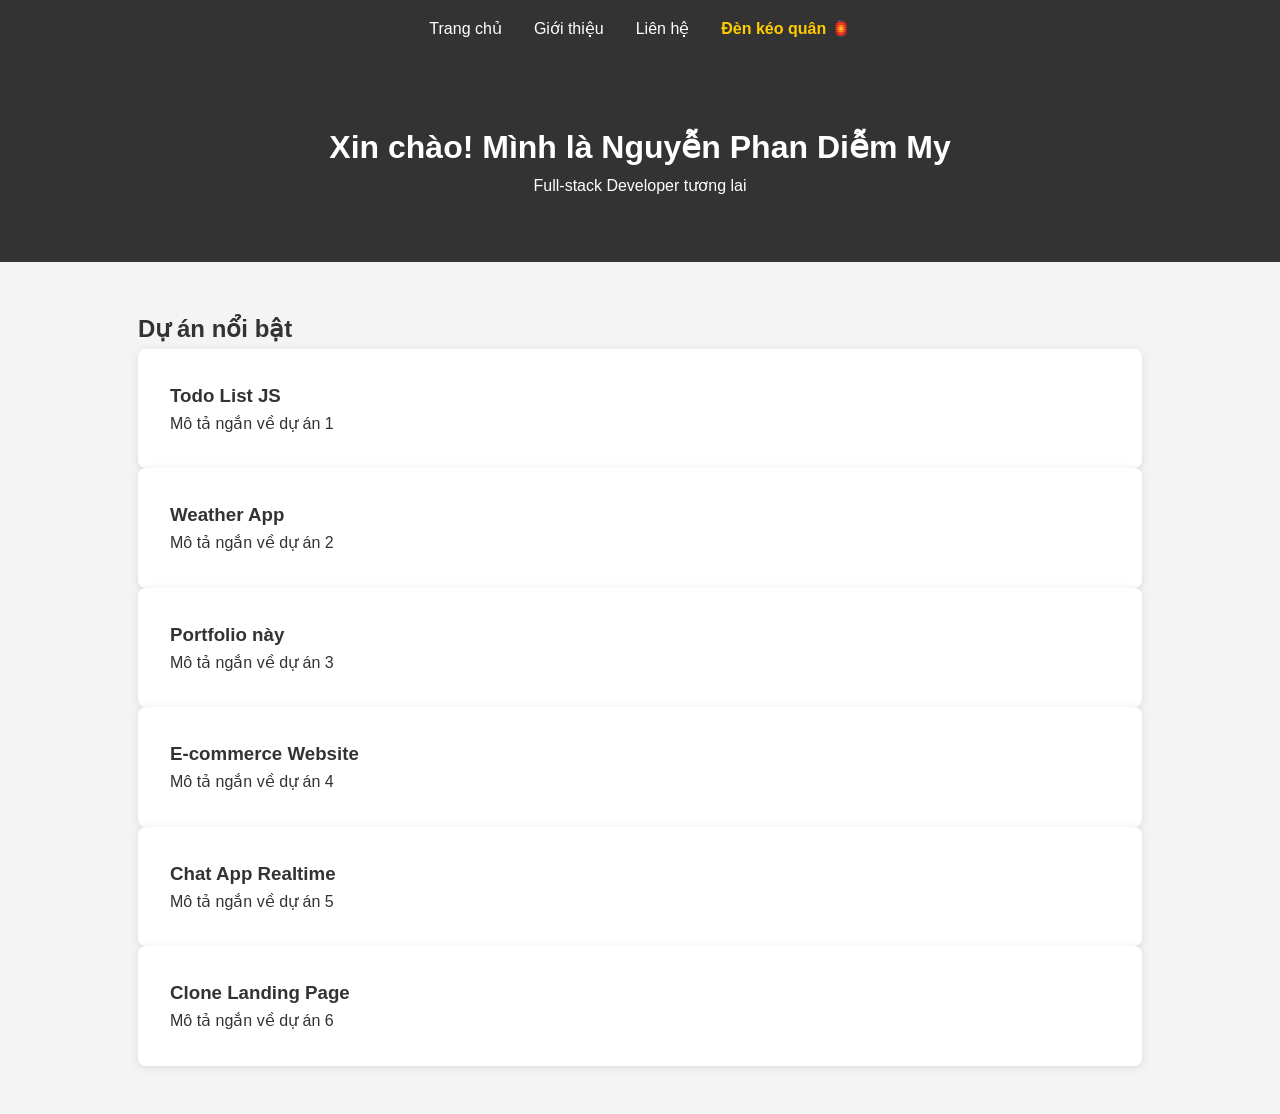
<file: index.html>
<!DOCTYPE html>
<html lang="vi">
<head>
    <meta charset="UTF-8">
    <meta name="viewport" content="width=device-width, initial-scale=1.0">
    <title>Nguyễn Phan Diễm My - Portfolio</title>
    <link rel="stylesheet" href="css/style.css">
</head>
<body>
    <nav>
        <a href="index.html">Trang chủ</a>
        <a href="about.html">Giới thiệu</a>
        <a href="contact.html">Liên hệ</a>
        <a href="https://nguyenphandiemmy2004-lang.github.io/bai-denkeoquan/index.html" style="color: #ffcc00; font-weight: bold;">Đèn kéo quân 🏮</a>    
    </nav>
    <header>
        <h1>Xin chào! Mình là Nguyễn Phan Diễm My</h1>
        <p>Full-stack Developer tương lai</p>
    </header>
    <section>
        <h2>Dự án nổi bật</h2>
        <div class="project"><h3>Todo List JS</h3><p>Mô tả ngắn về dự án 1</p></div>
        <div class="project"><h3>Weather App</h3><p>Mô tả ngắn về dự án 2</p></div>
        <div class="project"><h3>Portfolio này</h3><p>Mô tả ngắn về dự án 3</p></div>
        <div class="project"><h3>E-commerce Website</h3><p>Mô tả ngắn về dự án 4</p></div>
        <div class="project"><h3>Chat App Realtime</h3><p>Mô tả ngắn về dự án 5</p></div>
        <div class="project"><h3>Clone Landing Page</h3><p>Mô tả ngắn về dự án 6</p></div>
    </section>
    <script src="js/script.js"></script>
</body>
</html>
</file>
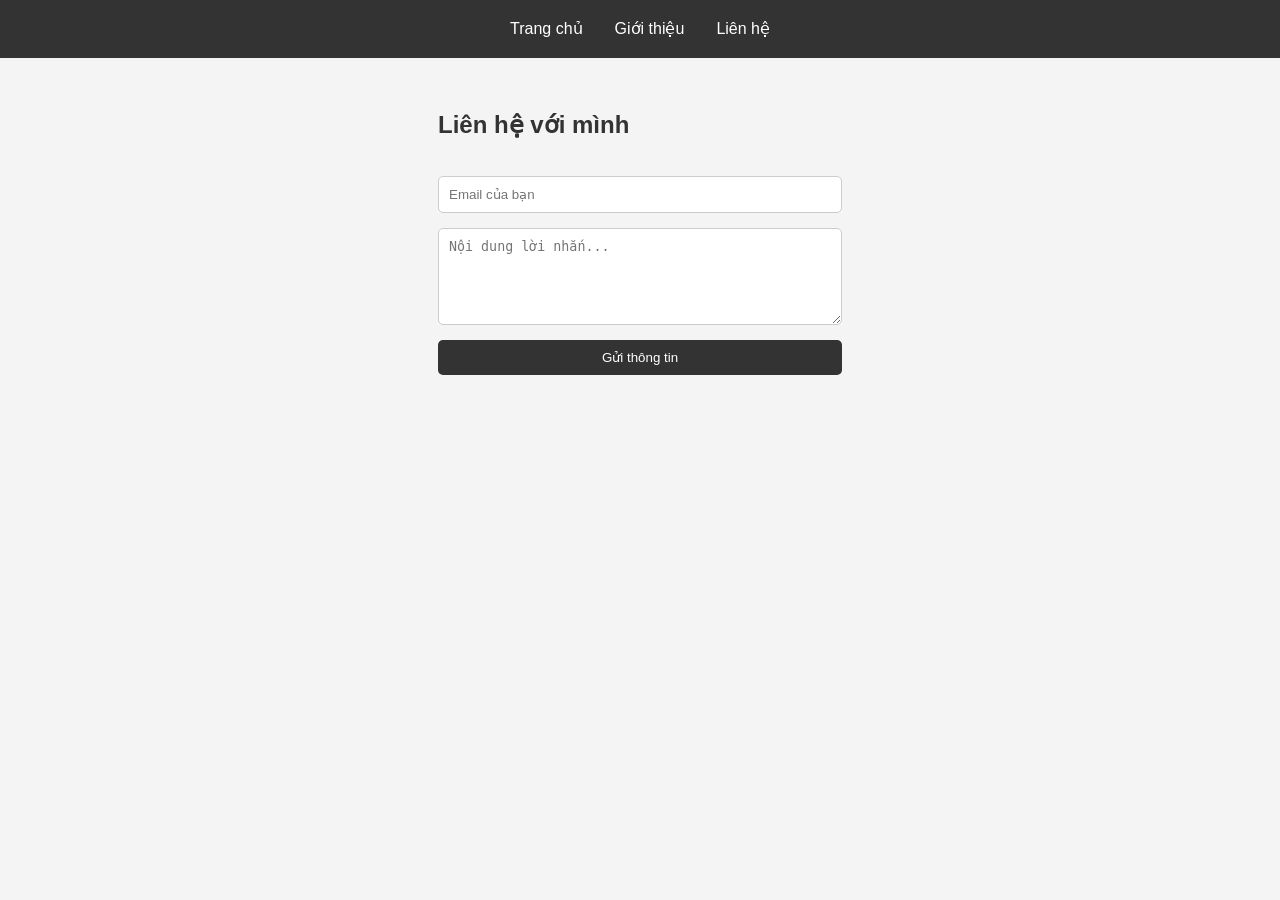
<file: contact.html>
<!DOCTYPE html>
<html lang="vi">
<head>
    <meta charset="UTF-8">
    <meta name="viewport" content="width=device-width, initial-scale=1.0">
    <title>Liên hệ - Nguyễn Phan Diem My</title>
    <link rel="stylesheet" href="css/style.css">
</head>
<body>
    <nav>
        <a href="index.html">Trang chủ</a>
        <a href="about.html">Giới thiệu</a>
        <a href="contact.html">Liên hệ</a>
    </nav>

    <section style="max-width: 500px;">
        <h2>Liên hệ với mình</h2>
        <form action="https://formspree.io/f/your-id-formspree" method="POST" style="display: flex; flex-direction: column; gap: 15px; margin-top: 2rem;">
            <input type="email" name="_replyto" placeholder="Email của bạn" required style="padding: 10px; border-radius: 5px; border: 1px solid #ccc;">
            <textarea name="message" rows="5" placeholder="Nội dung lời nhắn..." required style="padding: 10px; border-radius: 5px; border: 1px solid #ccc;"></textarea>
            <button type="submit" style="padding: 10px; background: #333; color: white; border: none; border-radius: 5px; cursor: pointer;">Gửi thông tin</button>
        </form>
    </section>
</body>
</html>
</file>
<file: css/style.css>
/* --- CODE CŨ GIỮ NGUYÊN --- */
* { margin: 0; padding: 0; box-sizing: border-box; }
body { font-family: 'Segoe UI', sans-serif; line-height: 1.6; background: #f4f4f4; color: #333; transition: background 0.3s, color 0.3s; }
nav { background: #333; padding: 1rem; text-align: center; display: flex; justify-content: center; align-items: center; }
nav a { color: white; margin: 0 1rem; text-decoration: none; }
header { text-align: center; padding: 4rem 2rem; background: #333; color: white; }
section { padding: 3rem; max-width: 1100px; margin: 0 auto; }

/* --- CHỈNH SỬA CLASS .PROJECT (Để làm hiệu ứng ẩn hiện khi cuộn) --- */
.project { 
    background: white; 
    padding: 2rem; 
    border-radius: 8px; 
    box-shadow: 0 2px 10px rgba(0,0,0,0.1); 
    /* Code phục vụ hiệu ứng cuộn */
    opacity: 0;
    transform: translateY(30px);
    transition: all 0.6s ease-out;
}

/* Khi JavaScript thêm class này vào, dự án sẽ hiện lên mượt mà */
.project.show {
    opacity: 1;
    transform: translateY(0);
}

/* --- THÊM MỚI: BỐ CỤC LƯỚI RESPONSIVE (Mobile First) --- */
/* Mặc định trên Điện thoại: xếp dọc 1 cột */
.projects-container {
    display: grid;
    grid-template-columns: 1fr;
    gap: 20px;
    margin-top: 2rem;
}

/* Trên Máy tính (Màn hình từ 768px trở lên): Tự động chia thành 3 cột */
@media (min-width: 768px) {
    .projects-container {
        grid-template-columns: repeat(3, 1fr);
    }
}

/* --- THÊM MỚI: GIAO DIỆN CHẾ ĐỘ TỐI (DARK MODE) --- */
body.dark-mode {
    background-color: #121212;
    color: #f4f4f4;
}
body.dark-mode .project {
    background-color: #1e1e1e;
    color: white;
    box-shadow: 0 2px 10px rgba(255,255,255,0.05);
}
body.dark-mode header {
    background-color: #1a1a1a;
}
</file>
